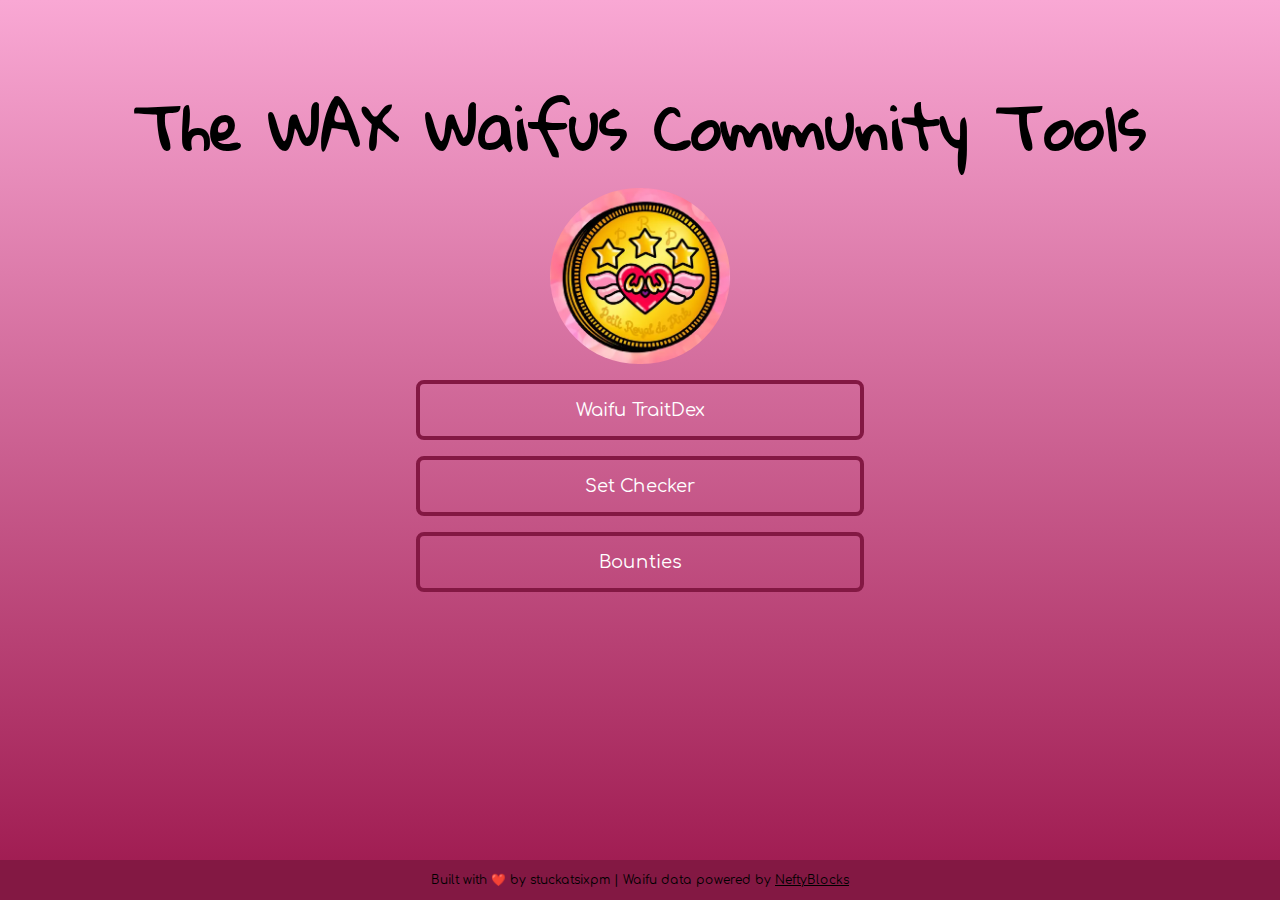
<file: index.html>
<!DOCTYPE html><html lang="en"><head><meta charSet="utf-8"/><meta name="viewport" content="width=device-width, initial-scale=1"/><link rel="preload" as="image" href="/waxwaifulogo.webp"/><link rel="stylesheet" href="/_next/static/css/ec2cf0e08337ece8.css" crossorigin="" data-precedence="next"/><link rel="preload" as="script" fetchPriority="low" href="/_next/static/chunks/webpack-2f9f16478a4cda85.js" crossorigin=""/><script src="/_next/static/chunks/fd9d1056-b3128947db01e442.js" async="" crossorigin=""></script><script src="/_next/static/chunks/472-de6e771a18b09c72.js" async="" crossorigin=""></script><script src="/_next/static/chunks/main-app-a557842cc2ed9956.js" async="" crossorigin=""></script><script src="/_next/static/chunks/326-cea52098d5a7a16f.js" async=""></script><script src="/_next/static/chunks/app/page-b6e361049408995c.js" async=""></script><title>The WAX Waifus Community Tools</title><meta name="description" content="Helpful tools for WAX Waifu collectors"/><meta property="og:title" content="The WAX Waifus Community Tools"/><meta property="og:description" content="Helpful tools for WAX Waifu collectors"/><meta property="og:url" content="https://waifus.wax.family/"/><meta property="og:site_name" content="The WAX Waifus Community Tools"/><meta property="og:locale" content="en_US"/><meta property="og:image" content="https://waifus.wax.family/waxwaifulogo.jpg"/><meta property="og:image:width" content="370"/><meta property="og:image:height" content="361"/><meta property="og:type" content="website"/><meta name="twitter:card" content="summary_large_image"/><meta name="twitter:title" content="The WAX Waifus Community Tools"/><meta name="twitter:description" content="Helpful tools for WAX Waifu collectors"/><meta name="twitter:image" content="https://waifus.wax.family/waxwaifulogo.jpg"/><meta name="twitter:image:width" content="370"/><meta name="twitter:image:height" content="361"/><link rel="icon" href="/favicon.ico" type="image/x-icon" sizes="16x16"/><script src="/_next/static/chunks/polyfills-c67a75d1b6f99dc8.js" crossorigin="" noModule=""></script></head><body class="__className_987f34"><div class="flex h-screen flex-col items-center justify-between bg-gradient-to-b from-pink-300 to-pink-800"><main class="mb-auto h-10 p-6 sm:p-24 flex flex-col w-full items-center"><p class="mb-8 text-3xl sm:text-6xl font-bold text-center __className_0c59b3">The WAX Waifus Community Tools</p><div class="relative flex place-items-center"><img class="relative dark:drop-shadow-[0_0_0.6rem_#ffffff70] rounded-full" src="/waxwaifulogo.webp" alt="WAX Waifus logo" width="180" height="37"/></div><div class="py-4 w-full"><div class="flex mx-auto flex-col w-full sm:w-1/2 px-0 sm:px-12 items-center justify-center"><a class="w-full" href="/traitdex"><button class="w-full h-full mb-4 rounded-lg w-full text-lg text-white border-pink-900 border-4 hover:drop-shadow-[0_0_0.6rem_#ffffff70]"><p class="px-4 py-3 h-full w-full">Waifu TraitDex</p></button></a><a class="w-full" href="/sets"><button class="w-full h-full mb-4 rounded-lg w-full text-lg text-white border-pink-900 border-4 hover:drop-shadow-[0_0_0.6rem_#ffffff70]"><p class="px-4 py-3 h-full w-full">Set Checker</p></button></a><a class="w-full" href="/bounties"><button class="w-full h-full mb-4 rounded-lg w-full text-lg text-white border-pink-900 border-4 hover:drop-shadow-[0_0_0.6rem_#ffffff70]"><p class="px-4 py-3 h-full w-full">Bounties</p></button></a></div></div></main><footer class="flex items-center bg-pink-900 w-full h-10"><p class="w-full text-center text-xs sm:text-md">Built with ❤️ by stuckatsixpm | Waifu data powered by <a class="underline" href="https://neftyblocks.com">NeftyBlocks</a></p></footer></div><script src="/_next/static/chunks/webpack-2f9f16478a4cda85.js" crossorigin="" async=""></script><script>(self.__next_f=self.__next_f||[]).push([0]);self.__next_f.push([2,null])</script><script>self.__next_f.push([1,"1:HL[\"/_next/static/css/ec2cf0e08337ece8.css\",\"style\",{\"crossOrigin\":\"\"}]\n0:\"$L2\"\n"])</script><script>self.__next_f.push([1,"3:I[3728,[],\"\"]\n5:I[9928,[],\"\"]\n6:I[6954,[],\"\"]\n7:I[7264,[],\"\"]\n9:I[8326,[\"326\",\"static/chunks/326-cea52098d5a7a16f.js\",\"931\",\"static/chunks/app/page-b6e361049408995c.js\"],\"\"]\n"])</script><script>self.__next_f.push([1,"2:[[[\"$\",\"link\",\"0\",{\"rel\":\"stylesheet\",\"href\":\"/_next/static/css/ec2cf0e08337ece8.css\",\"precedence\":\"next\",\"crossOrigin\":\"\"}]],[\"$\",\"$L3\",null,{\"buildId\":\"yGaXkLBx5JcUdl7FoCDqO\",\"assetPrefix\":\"\",\"initialCanonicalUrl\":\"/\",\"initialTree\":[\"\",{\"children\":[\"__PAGE__\",{}]},\"$undefined\",\"$undefined\",true],\"initialHead\":[false,\"$L4\"],\"globalErrorComponent\":\"$5\",\"children\":[null,[\"$\",\"html\",null,{\"lang\":\"en\",\"children\":[\"$\",\"body\",null,{\"className\":\"__className_987f34\",\"children\":[\"$\",\"$L6\",null,{\"parallelRouterKey\":\"children\",\"segmentPath\":[\"children\"],\"loading\":\"$undefined\",\"loadingStyles\":\"$undefined\",\"loadingScripts\":\"$undefined\",\"hasLoading\":false,\"error\":\"$undefined\",\"errorStyles\":\"$undefined\",\"errorScripts\":\"$undefined\",\"template\":[\"$\",\"$L7\",null,{}],\"templateStyles\":\"$undefined\",\"templateScripts\":\"$undefined\",\"notFound\":[[\"$\",\"title\",null,{\"children\":\"404: This page could not be found.\"}],[\"$\",\"div\",null,{\"style\":{\"fontFamily\":\"system-ui,\\\"Segoe UI\\\",Roboto,Helvetica,Arial,sans-serif,\\\"Apple Color Emoji\\\",\\\"Segoe UI Emoji\\\"\",\"height\":\"100vh\",\"textAlign\":\"center\",\"display\":\"flex\",\"flexDirection\":\"column\",\"alignItems\":\"center\",\"justifyContent\":\"center\"},\"children\":[\"$\",\"div\",null,{\"children\":[[\"$\",\"style\",null,{\"dangerouslySetInnerHTML\":{\"__html\":\"body{color:#000;background:#fff;margin:0}.next-error-h1{border-right:1px solid rgba(0,0,0,.3)}@media (prefers-color-scheme:dark){body{color:#fff;background:#000}.next-error-h1{border-right:1px solid rgba(255,255,255,.3)}}\"}}],[\"$\",\"h1\",null,{\"className\":\"next-error-h1\",\"style\":{\"display\":\"inline-block\",\"margin\":\"0 20px 0 0\",\"padding\":\"0 23px 0 0\",\"fontSize\":24,\"fontWeight\":500,\"verticalAlign\":\"top\",\"lineHeight\":\"49px\"},\"children\":\"404\"}],[\"$\",\"div\",null,{\"style\":{\"display\":\"inline-block\"},\"children\":[\"$\",\"h2\",null,{\"style\":{\"fontSize\":14,\"fontWeight\":400,\"lineHeight\":\"49px\",\"margin\":0},\"children\":\"This page could not be found.\"}]}]]}]}]],\"notFoundStyles\":[],\"initialChildNode\":[\"$L8\",[\"$\",\"div\",null,{\"className\":\"flex h-screen flex-col items-center justify-between bg-gradient-to-b from-pink-300 to-pink-800\",\"children\":[[\"$\",\"main\",null,{\"className\":\"mb-auto h-10 p-6 sm:p-24 flex flex-col w-full items-center\",\"children\":[[\"$\",\"p\",null,{\"className\":\"mb-8 text-3xl sm:text-6xl font-bold text-center __className_0c59b3\",\"children\":\"The WAX Waifus Community Tools\"}],[\"$\",\"div\",null,{\"className\":\"relative flex place-items-center\",\"children\":[\"$\",\"img\",null,{\"className\":\"relative dark:drop-shadow-[0_0_0.6rem_#ffffff70] rounded-full\",\"src\":\"/waxwaifulogo.webp\",\"alt\":\"WAX Waifus logo\",\"width\":180,\"height\":37}]}],[\"$\",\"div\",null,{\"className\":\"py-4 w-full\",\"children\":[\"$\",\"div\",null,{\"className\":\"flex mx-auto flex-col w-full sm:w-1/2 px-0 sm:px-12 items-center justify-center\",\"children\":[[\"$\",\"$L9\",null,{\"href\":\"/traitdex\",\"className\":\"w-full\",\"children\":[\"$\",\"button\",null,{\"className\":\"w-full h-full mb-4 rounded-lg w-full text-lg text-white border-pink-900 border-4 hover:drop-shadow-[0_0_0.6rem_#ffffff70]\",\"children\":[\"$\",\"p\",null,{\"className\":\"px-4 py-3 h-full w-full\",\"children\":\"Waifu TraitDex\"}]}]}],[\"$\",\"$L9\",null,{\"href\":\"/sets\",\"className\":\"w-full\",\"children\":[\"$\",\"button\",null,{\"className\":\"w-full h-full mb-4 rounded-lg w-full text-lg text-white border-pink-900 border-4 hover:drop-shadow-[0_0_0.6rem_#ffffff70]\",\"children\":[\"$\",\"p\",null,{\"className\":\"px-4 py-3 h-full w-full\",\"children\":\"Set Checker\"}]}]}],[\"$\",\"$L9\",null,{\"href\":\"/bounties\",\"className\":\"w-full\",\"children\":[\"$\",\"button\",null,{\"className\":\"w-full h-full mb-4 rounded-lg w-full text-lg text-white border-pink-900 border-4 hover:drop-shadow-[0_0_0.6rem_#ffffff70]\",\"children\":[\"$\",\"p\",null,{\"className\":\"px-4 py-3 h-full w-full\",\"children\":\"Bounties\"}]}]}]]}]}]]}],[\"$\",\"footer\",null,{\"className\":\"flex items-center bg-pink-900 w-full h-10\",\"children\":[\"$\",\"p\",null,{\"className\":\"w-full text-center text-xs sm:text-md\",\"children\":[\"Built with ❤️ by stuckatsixpm | Waifu data powered by \",[\"$\",\"$L9\",null,{\"className\":\"underline\",\"href\":\"https://neftyblocks.com\",\"children\":\"NeftyBlocks\"}]]}]}]]}],null],\"childPropSegment\":\"__PAGE__\",\"styles\":null}]}]}],null]}]]\n"])</script><script>self.__next_f.push([1,"4:[[\"$\",\"meta\",\"0\",{\"name\":\"viewport\",\"content\":\"width=device-width, initial-scale=1\"}],[\"$\",\"meta\",\"1\",{\"charSet\":\"utf-8\"}],[\"$\",\"title\",\"2\",{\"children\":\"The WAX Waifus Community Tools\"}],[\"$\",\"meta\",\"3\",{\"name\":\"description\",\"content\":\"Helpful tools for WAX Waifu collectors\"}],[\"$\",\"meta\",\"4\",{\"property\":\"og:title\",\"content\":\"The WAX Waifus Community Tools\"}],[\"$\",\"meta\",\"5\",{\"property\":\"og:description\",\"content\":\"Helpful tools for WAX Waifu collectors\"}],[\"$\",\"meta\",\"6\",{\"property\":\"og:url\",\"content\":\"https://waifus.wax.family/\"}],[\"$\",\"meta\",\"7\",{\"property\":\"og:site_name\",\"content\":\"The WAX Waifus Community Tools\"}],[\"$\",\"meta\",\"8\",{\"property\":\"og:locale\",\"content\":\"en_US\"}],[\"$\",\"meta\",\"9\",{\"property\":\"og:image\",\"content\":\"https://waifus.wax.family/waxwaifulogo.jpg\"}],[\"$\",\"meta\",\"10\",{\"property\":\"og:image:width\",\"content\":\"370\"}],[\"$\",\"meta\",\"11\",{\"property\":\"og:image:height\",\"content\":\"361\"}],[\"$\",\"meta\",\"12\",{\"property\":\"og:type\",\"content\":\"website\"}],[\"$\",\"meta\",\"13\",{\"name\":\"twitter:card\",\"content\":\"summary_large_image\"}],[\"$\",\"meta\",\"14\",{\"name\":\"twitter:title\",\"content\":\"The WAX Waifus Community Tools\"}],[\"$\",\"meta\",\"15\",{\"name\":\"twitter:description\",\"content\":\"Helpful tools for WAX Waifu collectors\"}],[\"$\",\"meta\",\"16\",{\"name\":\"twitter:image\",\"content\":\"https://waifus.wax.family/waxwaifulogo.jpg\"}],[\"$\",\"meta\",\"17\",{\"name\":\"twitter:image:width\",\"content\":\"370\"}],[\"$\",\"meta\",\"18\",{\"name\":\"twitter:image:height\",\"content\":\"361\"}],[\"$\",\"link\",\"19\",{\"rel\":\"icon\",\"href\":\"/favicon.ico\",\"type\":\"image/x-icon\",\"sizes\":\"16x16\"}]]\n"])</script><script>self.__next_f.push([1,"8:null\n"])</script><script>self.__next_f.push([1,""])</script></body></html>
</file>
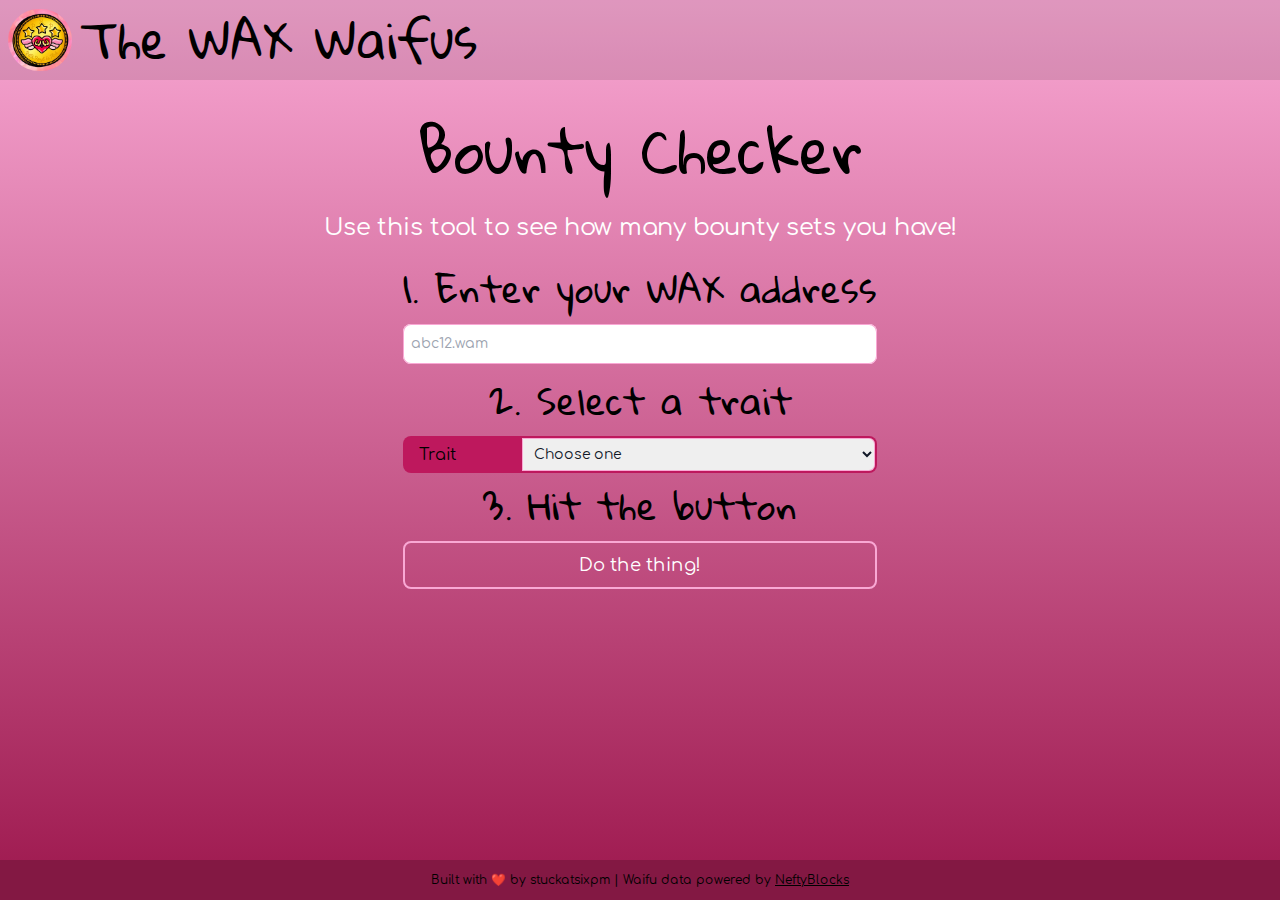
<file: bounties.html>
<!DOCTYPE html><html lang="en"><head><meta charSet="utf-8"/><meta name="viewport" content="width=device-width, initial-scale=1"/><link rel="preload" as="image" href="/waxwaifulogo.webp"/><link rel="stylesheet" href="/_next/static/css/ec2cf0e08337ece8.css" crossorigin="" data-precedence="next"/><link rel="stylesheet" href="/_next/static/css/598bf9995e6f1c0b.css" crossorigin="" data-precedence="next"/><link rel="preload" as="script" fetchPriority="low" href="/_next/static/chunks/webpack-2f9f16478a4cda85.js" crossorigin=""/><script src="/_next/static/chunks/fd9d1056-b3128947db01e442.js" async="" crossorigin=""></script><script src="/_next/static/chunks/472-de6e771a18b09c72.js" async="" crossorigin=""></script><script src="/_next/static/chunks/main-app-a557842cc2ed9956.js" async="" crossorigin=""></script><script src="/_next/static/chunks/326-cea52098d5a7a16f.js" async=""></script><script src="/_next/static/chunks/app/bounties/page-8371a05a66abfd86.js" async=""></script><title>The WAX Waifus Community Tools</title><meta name="description" content="Helpful tools for WAX Waifu collectors"/><meta property="og:title" content="The WAX Waifus Community Tools"/><meta property="og:description" content="Helpful tools for WAX Waifu collectors"/><meta property="og:url" content="https://waifus.wax.family/"/><meta property="og:site_name" content="The WAX Waifus Community Tools"/><meta property="og:locale" content="en_US"/><meta property="og:image" content="https://waifus.wax.family/waxwaifulogo.jpg"/><meta property="og:image:width" content="370"/><meta property="og:image:height" content="361"/><meta property="og:type" content="website"/><meta name="twitter:card" content="summary_large_image"/><meta name="twitter:title" content="The WAX Waifus Community Tools"/><meta name="twitter:description" content="Helpful tools for WAX Waifu collectors"/><meta name="twitter:image" content="https://waifus.wax.family/waxwaifulogo.jpg"/><meta name="twitter:image:width" content="370"/><meta name="twitter:image:height" content="361"/><link rel="icon" href="/favicon.ico" type="image/x-icon" sizes="16x16"/><script src="/_next/static/chunks/polyfills-c67a75d1b6f99dc8.js" crossorigin="" noModule=""></script></head><body class="__className_987f34"><div class="flex min-h-screen flex-col items-center justify-between bg-gradient-to-b from-pink-300 to-pink-800"><header class="mb-4 w-full flex bg-black bg-opacity-10"><a href="/"><button class="flex px-2 py-2 items-center"><img class="relative dark:drop-shadow-[0_0_0.6rem_#ff444470] rounded-full" src="/waxwaifulogo.webp" alt="WAX Waifus logo" width="64" height="64"/><p class="px-2 py-2 text-left text-2xl sm:text-5xl __className_0c59b3">The WAX Waifus</p></button></a></header><main class="mb-auto h-full p-6 sm:p-18 flex flex-col w-full items-center"><p class="mb-8 text-4xl sm:text-6xl text-center font-bold __className_0c59b3">Bounty Checker</p><p class="mb-2 text-white text-md sm:text-2xl text-center">Use this tool to see how many bounty sets you have!</p><div class="py-4 w-full"><div class="flex mx-auto flex-col w-full items-center justify-center"><form class="mb-4 flex flex-col"><p class="mb-4 text-center text-2xl sm:text-4xl __className_0c59b3">1. Enter your WAX address</p><input type="text" id="wax-account-input" class="mb-4 block rounded-lg border-0 min-w-50 py-2 px-2 text-gray-900 ring-1 ring-inset ring-pink-300 placeholder:text-gray-400 focus:ring-2 focus:ring-inset focus:ring-pink-600 sm:text-sm sm:leading-6" placeholder="abc12.wam" name="wax-account"/><p class="mb-4 text-center text-2xl sm:text-4xl __className_0c59b3">2. Select a trait</p><div class="mb-3 flex text-center w-full h-full"><span class="flex items-center w-1/4 bg-pink-700 rounded-l-lg content-center"><p class="text-center justify-center w-1/4 px-4">Trait</p></span><select name="trait-select" id="trait-select" class="block border-pink-700 w-3/4 border-2 border-l-0 rounded-r-lg min-w-50 py-2 px-2 text-gray-900 ring-1 ring-inset ring-pink-300 placeholder:text-gray-400 focus:ring-2 focus:ring-inset focus:ring-pink-600 sm:text-sm sm:leading-6"><option value="Choose one" selected="">Choose one</option><option value="background">background</option><option value="bracelet">bracelet</option><option value="clothing">clothing</option><option value="eyes">eyes</option><option value="face sticker">face sticker</option><option value="hairstyle">hairstyle</option><option value="handheld">handheld</option><option value="object">object</option><option value="pet">pet</option><option value="waifu">waifu</option><option value="wings">wings</option></select></div><p class="mb-4 text-center text-2xl sm:text-4xl __className_0c59b3">3. Hit the button</p><button type="button" class="hidden sm:block rounded-lg px-6 py-2 text-lg text-white border-pink-300 border-2 hover:drop-shadow-[0_0_0.6rem_#ffffff70]">Do the thing!</button><button type="button" class="block sm:hidden rounded-lg px-6 py-2 text-lg text-white border-pink-300 border-2 hover:drop-shadow-[0_0_0.6rem_#ffffff70]">Go!</button></form></div></div></main><footer class="flex items-center bg-pink-900 w-full h-8 sm:h-10"><p class="w-full text-center text-xs sm:text-md">Built with ❤️ by stuckatsixpm | Waifu data powered by <a class="underline" href="https://neftyblocks.com">NeftyBlocks</a></p></footer></div><script src="/_next/static/chunks/webpack-2f9f16478a4cda85.js" crossorigin="" async=""></script><script>(self.__next_f=self.__next_f||[]).push([0]);self.__next_f.push([2,null])</script><script>self.__next_f.push([1,"1:HL[\"/_next/static/css/ec2cf0e08337ece8.css\",\"style\",{\"crossOrigin\":\"\"}]\n0:\"$L2\"\n"])</script><script>self.__next_f.push([1,"3:HL[\"/_next/static/css/598bf9995e6f1c0b.css\",\"style\",{\"crossOrigin\":\"\"}]\n"])</script><script>self.__next_f.push([1,"4:I[3728,[],\"\"]\n6:I[9928,[],\"\"]\n7:I[6954,[],\"\"]\n8:I[7264,[],\"\"]\na:I[8297,[],\"\"]\nb:I[5149,[\"326\",\"static/chunks/326-cea52098d5a7a16f.js\",\"196\",\"static/chunks/app/bounties/page-8371a05a66abfd86.js\"],\"\"]\n"])</script><script>self.__next_f.push([1,"2:[[[\"$\",\"link\",\"0\",{\"rel\":\"stylesheet\",\"href\":\"/_next/static/css/ec2cf0e08337ece8.css\",\"precedence\":\"next\",\"crossOrigin\":\"\"}]],[\"$\",\"$L4\",null,{\"buildId\":\"yGaXkLBx5JcUdl7FoCDqO\",\"assetPrefix\":\"\",\"initialCanonicalUrl\":\"/bounties\",\"initialTree\":[\"\",{\"children\":[\"bounties\",{\"children\":[\"__PAGE__\",{}]}]},\"$undefined\",\"$undefined\",true],\"initialHead\":[false,\"$L5\"],\"globalErrorComponent\":\"$6\",\"children\":[null,[\"$\",\"html\",null,{\"lang\":\"en\",\"children\":[\"$\",\"body\",null,{\"className\":\"__className_987f34\",\"children\":[\"$\",\"$L7\",null,{\"parallelRouterKey\":\"children\",\"segmentPath\":[\"children\"],\"loading\":\"$undefined\",\"loadingStyles\":\"$undefined\",\"loadingScripts\":\"$undefined\",\"hasLoading\":false,\"error\":\"$undefined\",\"errorStyles\":\"$undefined\",\"errorScripts\":\"$undefined\",\"template\":[\"$\",\"$L8\",null,{}],\"templateStyles\":\"$undefined\",\"templateScripts\":\"$undefined\",\"notFound\":[[\"$\",\"title\",null,{\"children\":\"404: This page could not be found.\"}],[\"$\",\"div\",null,{\"style\":{\"fontFamily\":\"system-ui,\\\"Segoe UI\\\",Roboto,Helvetica,Arial,sans-serif,\\\"Apple Color Emoji\\\",\\\"Segoe UI Emoji\\\"\",\"height\":\"100vh\",\"textAlign\":\"center\",\"display\":\"flex\",\"flexDirection\":\"column\",\"alignItems\":\"center\",\"justifyContent\":\"center\"},\"children\":[\"$\",\"div\",null,{\"children\":[[\"$\",\"style\",null,{\"dangerouslySetInnerHTML\":{\"__html\":\"body{color:#000;background:#fff;margin:0}.next-error-h1{border-right:1px solid rgba(0,0,0,.3)}@media (prefers-color-scheme:dark){body{color:#fff;background:#000}.next-error-h1{border-right:1px solid rgba(255,255,255,.3)}}\"}}],[\"$\",\"h1\",null,{\"className\":\"next-error-h1\",\"style\":{\"display\":\"inline-block\",\"margin\":\"0 20px 0 0\",\"padding\":\"0 23px 0 0\",\"fontSize\":24,\"fontWeight\":500,\"verticalAlign\":\"top\",\"lineHeight\":\"49px\"},\"children\":\"404\"}],[\"$\",\"div\",null,{\"style\":{\"display\":\"inline-block\"},\"children\":[\"$\",\"h2\",null,{\"style\":{\"fontSize\":14,\"fontWeight\":400,\"lineHeight\":\"49px\",\"margin\":0},\"children\":\"This page could not be found.\"}]}]]}]}]],\"notFoundStyles\":[],\"initialChildNode\":[\"$\",\"$L7\",null,{\"parallelRouterKey\":\"children\",\"segmentPath\":[\"children\",\"bounties\",\"children\"],\"loading\":\"$undefined\",\"loadingStyles\":\"$undefined\",\"loadingScripts\":\"$undefined\",\"hasLoading\":false,\"error\":\"$undefined\",\"errorStyles\":\"$undefined\",\"errorScripts\":\"$undefined\",\"template\":[\"$\",\"$L8\",null,{}],\"templateStyles\":\"$undefined\",\"templateScripts\":\"$undefined\",\"notFound\":\"$undefined\",\"notFoundStyles\":\"$undefined\",\"initialChildNode\":[\"$L9\",[\"$\",\"$La\",null,{\"propsForComponent\":{\"params\":{}},\"Component\":\"$b\",\"isStaticGeneration\":true}],null],\"childPropSegment\":\"__PAGE__\",\"styles\":[[\"$\",\"link\",\"0\",{\"rel\":\"stylesheet\",\"href\":\"/_next/static/css/598bf9995e6f1c0b.css\",\"precedence\":\"next\",\"crossOrigin\":\"\"}]]}],\"childPropSegment\":\"bounties\",\"styles\":null}]}]}],null]}]]\n"])</script><script>self.__next_f.push([1,"5:[[\"$\",\"meta\",\"0\",{\"name\":\"viewport\",\"content\":\"width=device-width, initial-scale=1\"}],[\"$\",\"meta\",\"1\",{\"charSet\":\"utf-8\"}],[\"$\",\"title\",\"2\",{\"children\":\"The WAX Waifus Community Tools\"}],[\"$\",\"meta\",\"3\",{\"name\":\"description\",\"content\":\"Helpful tools for WAX Waifu collectors\"}],[\"$\",\"meta\",\"4\",{\"property\":\"og:title\",\"content\":\"The WAX Waifus Community Tools\"}],[\"$\",\"meta\",\"5\",{\"property\":\"og:description\",\"content\":\"Helpful tools for WAX Waifu collectors\"}],[\"$\",\"meta\",\"6\",{\"property\":\"og:url\",\"content\":\"https://waifus.wax.family/\"}],[\"$\",\"meta\",\"7\",{\"property\":\"og:site_name\",\"content\":\"The WAX Waifus Community Tools\"}],[\"$\",\"meta\",\"8\",{\"property\":\"og:locale\",\"content\":\"en_US\"}],[\"$\",\"meta\",\"9\",{\"property\":\"og:image\",\"content\":\"https://waifus.wax.family/waxwaifulogo.jpg\"}],[\"$\",\"meta\",\"10\",{\"property\":\"og:image:width\",\"content\":\"370\"}],[\"$\",\"meta\",\"11\",{\"property\":\"og:image:height\",\"content\":\"361\"}],[\"$\",\"meta\",\"12\",{\"property\":\"og:type\",\"content\":\"website\"}],[\"$\",\"meta\",\"13\",{\"name\":\"twitter:card\",\"content\":\"summary_large_image\"}],[\"$\",\"meta\",\"14\",{\"name\":\"twitter:title\",\"content\":\"The WAX Waifus Community Tools\"}],[\"$\",\"meta\",\"15\",{\"name\":\"twitter:description\",\"content\":\"Helpful tools for WAX Waifu collectors\"}],[\"$\",\"meta\",\"16\",{\"name\":\"twitter:image\",\"content\":\"https://waifus.wax.family/waxwaifulogo.jpg\"}],[\"$\",\"meta\",\"17\",{\"name\":\"twitter:image:width\",\"content\":\"370\"}],[\"$\",\"meta\",\"18\",{\"name\":\"twitter:image:height\",\"content\":\"361\"}],[\"$\",\"link\",\"19\",{\"rel\":\"icon\",\"href\":\"/favicon.ico\",\"type\":\"image/x-icon\",\"sizes\":\"16x16\"}]]\n"])</script><script>self.__next_f.push([1,"9:null\n"])</script><script>self.__next_f.push([1,""])</script></body></html>
</file>
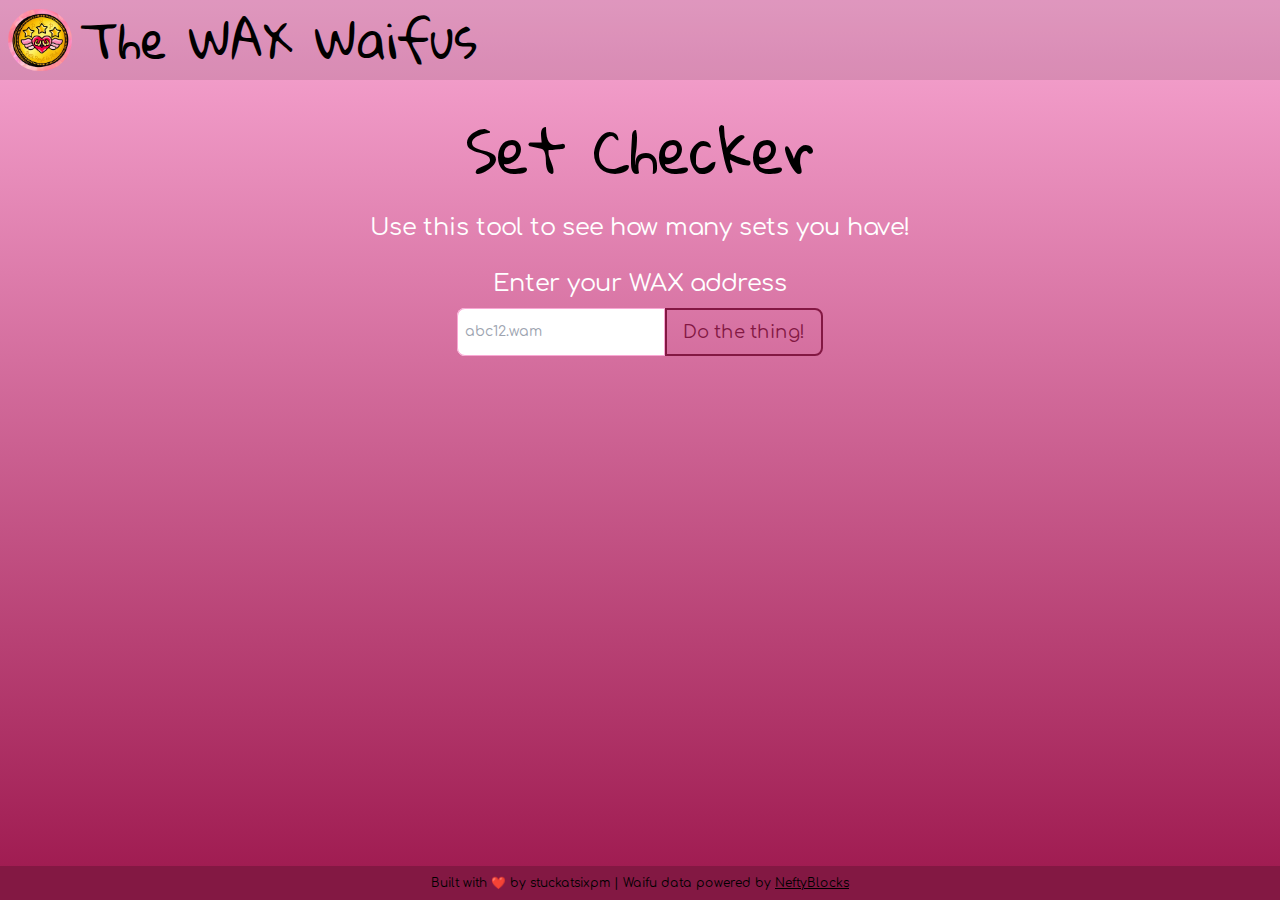
<file: sets.html>
<!DOCTYPE html><html lang="en"><head><meta charSet="utf-8"/><meta name="viewport" content="width=device-width, initial-scale=1"/><link rel="preload" as="image" href="/waxwaifulogo.webp"/><link rel="stylesheet" href="/_next/static/css/ec2cf0e08337ece8.css" crossorigin="" data-precedence="next"/><link rel="stylesheet" href="/_next/static/css/598bf9995e6f1c0b.css" crossorigin="" data-precedence="next"/><link rel="preload" as="script" fetchPriority="low" href="/_next/static/chunks/webpack-2f9f16478a4cda85.js" crossorigin=""/><script src="/_next/static/chunks/fd9d1056-b3128947db01e442.js" async="" crossorigin=""></script><script src="/_next/static/chunks/472-de6e771a18b09c72.js" async="" crossorigin=""></script><script src="/_next/static/chunks/main-app-a557842cc2ed9956.js" async="" crossorigin=""></script><script src="/_next/static/chunks/326-cea52098d5a7a16f.js" async=""></script><script src="/_next/static/chunks/app/sets/page-e6dfb6f24b9d638d.js" async=""></script><title>The WAX Waifus Community Tools</title><meta name="description" content="Helpful tools for WAX Waifu collectors"/><meta property="og:title" content="The WAX Waifus Community Tools"/><meta property="og:description" content="Helpful tools for WAX Waifu collectors"/><meta property="og:url" content="https://waifus.wax.family/"/><meta property="og:site_name" content="The WAX Waifus Community Tools"/><meta property="og:locale" content="en_US"/><meta property="og:image" content="https://waifus.wax.family/waxwaifulogo.jpg"/><meta property="og:image:width" content="370"/><meta property="og:image:height" content="361"/><meta property="og:type" content="website"/><meta name="twitter:card" content="summary_large_image"/><meta name="twitter:title" content="The WAX Waifus Community Tools"/><meta name="twitter:description" content="Helpful tools for WAX Waifu collectors"/><meta name="twitter:image" content="https://waifus.wax.family/waxwaifulogo.jpg"/><meta name="twitter:image:width" content="370"/><meta name="twitter:image:height" content="361"/><link rel="icon" href="/favicon.ico" type="image/x-icon" sizes="16x16"/><script src="/_next/static/chunks/polyfills-c67a75d1b6f99dc8.js" crossorigin="" noModule=""></script></head><body class="__className_987f34"><div class="flex h-screen flex-col items-center justify-between bg-gradient-to-b from-pink-300 to-pink-800"><header class="mb-4 w-full flex bg-black bg-opacity-10"><a href="/"><button class="flex px-2 py-2 items-center"><img class="relative dark:drop-shadow-[0_0_0.6rem_#ff444470] rounded-full" src="/waxwaifulogo.webp" alt="WAX Waifus logo" width="64" height="64"/><p class="px-2 py-2 text-left text-2xl sm:text-5xl __className_0c59b3">The WAX Waifus</p></button></a></header><main class="mb-auto h-10 h-full p-6 sm:p-18 flex flex-col w-full items-center"><p class="mb-8 text-4xl sm:text-6xl text-center font-bold __className_0c59b3">Set Checker</p><p class="mb-2 text-white text-md sm:text-2xl text-center">Use this tool to see how many sets you have!</p><div class="py-4 w-full"><p class="mb-2 text-white text-md sm:text-2xl text-center">Enter your WAX address</p><div class="flex mx-auto flex-col w-full sm:w-1/2 items-center justify-center"><form class="mb-4 flex text-center item-center "><input type="text" id="wax-account-input" class="block rounded-l-lg border-0 min-w-50 py-2 px-2 text-gray-900 ring-1 ring-inset ring-pink-300 placeholder:text-gray-400 focus:ring-2 focus:ring-inset focus:ring-pink-600 sm:text-sm sm:leading-6" placeholder="abc12.wam" name="wax-account"/><button type="button" class="hidden sm:block rounded-r-lg w-full px-4 py-2 text-lg text-pink-900 border-pink-900 border-2 hover:drop-shadow-[0_0_0.6rem_#ffffff70]">Do the thing!</button><button type="button" class="block sm:hidden rounded-r-lg w-full px-4 py-2 text-lg text-pink-900 border-pink-900 border-2 hover:drop-shadow-[0_0_0.6rem_#ffffff70]">Go!</button></form></div></div></main><footer class="flex items-center bg-pink-900 w-full h-8 sm:h-10"><p class="w-full text-center text-xs sm:text-md">Built with ❤️ by stuckatsixpm | Waifu data powered by <a class="underline" href="https://neftyblocks.com">NeftyBlocks</a></p></footer></div><script src="/_next/static/chunks/webpack-2f9f16478a4cda85.js" crossorigin="" async=""></script><script>(self.__next_f=self.__next_f||[]).push([0]);self.__next_f.push([2,null])</script><script>self.__next_f.push([1,"1:HL[\"/_next/static/css/ec2cf0e08337ece8.css\",\"style\",{\"crossOrigin\":\"\"}]\n0:\"$L2\"\n"])</script><script>self.__next_f.push([1,"3:HL[\"/_next/static/css/598bf9995e6f1c0b.css\",\"style\",{\"crossOrigin\":\"\"}]\n"])</script><script>self.__next_f.push([1,"4:I[3728,[],\"\"]\n6:I[9928,[],\"\"]\n7:I[6954,[],\"\"]\n8:I[7264,[],\"\"]\na:I[8297,[],\"\"]\nb:I[2941,[\"326\",\"static/chunks/326-cea52098d5a7a16f.js\",\"271\",\"static/chunks/app/sets/page-e6dfb6f24b9d638d.js\"],\"\"]\n"])</script><script>self.__next_f.push([1,"2:[[[\"$\",\"link\",\"0\",{\"rel\":\"stylesheet\",\"href\":\"/_next/static/css/ec2cf0e08337ece8.css\",\"precedence\":\"next\",\"crossOrigin\":\"\"}]],[\"$\",\"$L4\",null,{\"buildId\":\"yGaXkLBx5JcUdl7FoCDqO\",\"assetPrefix\":\"\",\"initialCanonicalUrl\":\"/sets\",\"initialTree\":[\"\",{\"children\":[\"sets\",{\"children\":[\"__PAGE__\",{}]}]},\"$undefined\",\"$undefined\",true],\"initialHead\":[false,\"$L5\"],\"globalErrorComponent\":\"$6\",\"children\":[null,[\"$\",\"html\",null,{\"lang\":\"en\",\"children\":[\"$\",\"body\",null,{\"className\":\"__className_987f34\",\"children\":[\"$\",\"$L7\",null,{\"parallelRouterKey\":\"children\",\"segmentPath\":[\"children\"],\"loading\":\"$undefined\",\"loadingStyles\":\"$undefined\",\"loadingScripts\":\"$undefined\",\"hasLoading\":false,\"error\":\"$undefined\",\"errorStyles\":\"$undefined\",\"errorScripts\":\"$undefined\",\"template\":[\"$\",\"$L8\",null,{}],\"templateStyles\":\"$undefined\",\"templateScripts\":\"$undefined\",\"notFound\":[[\"$\",\"title\",null,{\"children\":\"404: This page could not be found.\"}],[\"$\",\"div\",null,{\"style\":{\"fontFamily\":\"system-ui,\\\"Segoe UI\\\",Roboto,Helvetica,Arial,sans-serif,\\\"Apple Color Emoji\\\",\\\"Segoe UI Emoji\\\"\",\"height\":\"100vh\",\"textAlign\":\"center\",\"display\":\"flex\",\"flexDirection\":\"column\",\"alignItems\":\"center\",\"justifyContent\":\"center\"},\"children\":[\"$\",\"div\",null,{\"children\":[[\"$\",\"style\",null,{\"dangerouslySetInnerHTML\":{\"__html\":\"body{color:#000;background:#fff;margin:0}.next-error-h1{border-right:1px solid rgba(0,0,0,.3)}@media (prefers-color-scheme:dark){body{color:#fff;background:#000}.next-error-h1{border-right:1px solid rgba(255,255,255,.3)}}\"}}],[\"$\",\"h1\",null,{\"className\":\"next-error-h1\",\"style\":{\"display\":\"inline-block\",\"margin\":\"0 20px 0 0\",\"padding\":\"0 23px 0 0\",\"fontSize\":24,\"fontWeight\":500,\"verticalAlign\":\"top\",\"lineHeight\":\"49px\"},\"children\":\"404\"}],[\"$\",\"div\",null,{\"style\":{\"display\":\"inline-block\"},\"children\":[\"$\",\"h2\",null,{\"style\":{\"fontSize\":14,\"fontWeight\":400,\"lineHeight\":\"49px\",\"margin\":0},\"children\":\"This page could not be found.\"}]}]]}]}]],\"notFoundStyles\":[],\"initialChildNode\":[\"$\",\"$L7\",null,{\"parallelRouterKey\":\"children\",\"segmentPath\":[\"children\",\"sets\",\"children\"],\"loading\":\"$undefined\",\"loadingStyles\":\"$undefined\",\"loadingScripts\":\"$undefined\",\"hasLoading\":false,\"error\":\"$undefined\",\"errorStyles\":\"$undefined\",\"errorScripts\":\"$undefined\",\"template\":[\"$\",\"$L8\",null,{}],\"templateStyles\":\"$undefined\",\"templateScripts\":\"$undefined\",\"notFound\":\"$undefined\",\"notFoundStyles\":\"$undefined\",\"initialChildNode\":[\"$L9\",[\"$\",\"$La\",null,{\"propsForComponent\":{\"params\":{}},\"Component\":\"$b\",\"isStaticGeneration\":true}],null],\"childPropSegment\":\"__PAGE__\",\"styles\":[[\"$\",\"link\",\"0\",{\"rel\":\"stylesheet\",\"href\":\"/_next/static/css/598bf9995e6f1c0b.css\",\"precedence\":\"next\",\"crossOrigin\":\"\"}]]}],\"childPropSegment\":\"sets\",\"styles\":null}]}]}],null]}]]\n"])</script><script>self.__next_f.push([1,"5:[[\"$\",\"meta\",\"0\",{\"name\":\"viewport\",\"content\":\"width=device-width, initial-scale=1\"}],[\"$\",\"meta\",\"1\",{\"charSet\":\"utf-8\"}],[\"$\",\"title\",\"2\",{\"children\":\"The WAX Waifus Community Tools\"}],[\"$\",\"meta\",\"3\",{\"name\":\"description\",\"content\":\"Helpful tools for WAX Waifu collectors\"}],[\"$\",\"meta\",\"4\",{\"property\":\"og:title\",\"content\":\"The WAX Waifus Community Tools\"}],[\"$\",\"meta\",\"5\",{\"property\":\"og:description\",\"content\":\"Helpful tools for WAX Waifu collectors\"}],[\"$\",\"meta\",\"6\",{\"property\":\"og:url\",\"content\":\"https://waifus.wax.family/\"}],[\"$\",\"meta\",\"7\",{\"property\":\"og:site_name\",\"content\":\"The WAX Waifus Community Tools\"}],[\"$\",\"meta\",\"8\",{\"property\":\"og:locale\",\"content\":\"en_US\"}],[\"$\",\"meta\",\"9\",{\"property\":\"og:image\",\"content\":\"https://waifus.wax.family/waxwaifulogo.jpg\"}],[\"$\",\"meta\",\"10\",{\"property\":\"og:image:width\",\"content\":\"370\"}],[\"$\",\"meta\",\"11\",{\"property\":\"og:image:height\",\"content\":\"361\"}],[\"$\",\"meta\",\"12\",{\"property\":\"og:type\",\"content\":\"website\"}],[\"$\",\"meta\",\"13\",{\"name\":\"twitter:card\",\"content\":\"summary_large_image\"}],[\"$\",\"meta\",\"14\",{\"name\":\"twitter:title\",\"content\":\"The WAX Waifus Community Tools\"}],[\"$\",\"meta\",\"15\",{\"name\":\"twitter:description\",\"content\":\"Helpful tools for WAX Waifu collectors\"}],[\"$\",\"meta\",\"16\",{\"name\":\"twitter:image\",\"content\":\"https://waifus.wax.family/waxwaifulogo.jpg\"}],[\"$\",\"meta\",\"17\",{\"name\":\"twitter:image:width\",\"content\":\"370\"}],[\"$\",\"meta\",\"18\",{\"name\":\"twitter:image:height\",\"content\":\"361\"}],[\"$\",\"link\",\"19\",{\"rel\":\"icon\",\"href\":\"/favicon.ico\",\"type\":\"image/x-icon\",\"sizes\":\"16x16\"}]]\n"])</script><script>self.__next_f.push([1,"9:null\n"])</script><script>self.__next_f.push([1,""])</script></body></html>
</file>
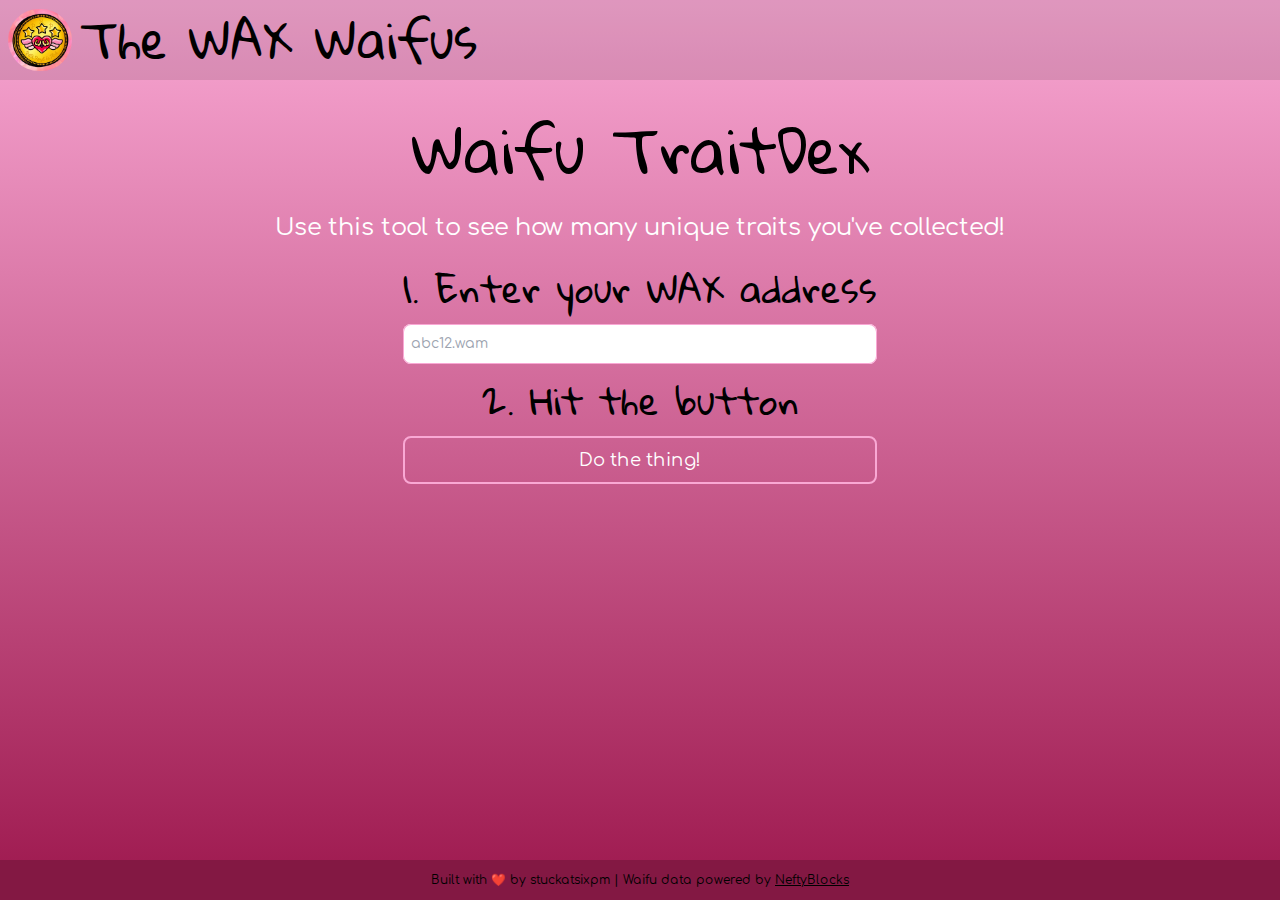
<file: traitdex.html>
<!DOCTYPE html><html lang="en"><head><meta charSet="utf-8"/><meta name="viewport" content="width=device-width, initial-scale=1"/><link rel="preload" as="image" href="/waxwaifulogo.webp"/><link rel="stylesheet" href="/_next/static/css/ec2cf0e08337ece8.css" crossorigin="" data-precedence="next"/><link rel="stylesheet" href="/_next/static/css/598bf9995e6f1c0b.css" crossorigin="" data-precedence="next"/><link rel="preload" as="script" fetchPriority="low" href="/_next/static/chunks/webpack-2f9f16478a4cda85.js" crossorigin=""/><script src="/_next/static/chunks/fd9d1056-b3128947db01e442.js" async="" crossorigin=""></script><script src="/_next/static/chunks/472-de6e771a18b09c72.js" async="" crossorigin=""></script><script src="/_next/static/chunks/main-app-a557842cc2ed9956.js" async="" crossorigin=""></script><script src="/_next/static/chunks/326-cea52098d5a7a16f.js" async=""></script><script src="/_next/static/chunks/app/traitdex/page-e24f560a246c6004.js" async=""></script><title>The WAX Waifus Community Tools</title><meta name="description" content="Helpful tools for WAX Waifu collectors"/><meta property="og:title" content="The WAX Waifus Community Tools"/><meta property="og:description" content="Helpful tools for WAX Waifu collectors"/><meta property="og:url" content="https://waifus.wax.family/"/><meta property="og:site_name" content="The WAX Waifus Community Tools"/><meta property="og:locale" content="en_US"/><meta property="og:image" content="https://waifus.wax.family/waxwaifulogo.jpg"/><meta property="og:image:width" content="370"/><meta property="og:image:height" content="361"/><meta property="og:type" content="website"/><meta name="twitter:card" content="summary_large_image"/><meta name="twitter:title" content="The WAX Waifus Community Tools"/><meta name="twitter:description" content="Helpful tools for WAX Waifu collectors"/><meta name="twitter:image" content="https://waifus.wax.family/waxwaifulogo.jpg"/><meta name="twitter:image:width" content="370"/><meta name="twitter:image:height" content="361"/><link rel="icon" href="/favicon.ico" type="image/x-icon" sizes="16x16"/><script src="/_next/static/chunks/polyfills-c67a75d1b6f99dc8.js" crossorigin="" noModule=""></script></head><body class="__className_987f34"><div class="flex min-h-screen flex-col items-center justify-between bg-gradient-to-b from-pink-300 to-pink-800"><header class="mb-4 w-full flex bg-black bg-opacity-10"><a href="/"><button class="flex px-2 py-2 items-center"><img class="relative dark:drop-shadow-[0_0_0.6rem_#ff444470] rounded-full" src="/waxwaifulogo.webp" alt="WAX Waifus logo" width="64" height="64"/><p class="px-2 py-2 text-left text-2xl sm:text-5xl __className_0c59b3">The WAX Waifus</p></button></a></header><main class="mb-auto h-full p-6 sm:p-18 flex flex-col w-full items-center"><p class="mb-8 text-4xl md:text-6xl text-center font-bold __className_0c59b3">Waifu TraitDex</p><p class="mb-2 text-white text-md md:text-2xl text-center">Use this tool to see how many unique traits you&#x27;ve collected!</p><div class="py-4 w-full"><div class="flex mx-auto flex-col w-full items-center justify-center"><form class="mb-4 flex flex-col"><p class="mb-4 text-center text-2xl md:text-4xl __className_0c59b3">1. Enter your WAX address</p><input type="text" id="wax-account-input" class="mb-4 block rounded-lg border-0 min-w-50 py-2 px-2 text-gray-900 ring-1 ring-inset ring-pink-300 placeholder:text-gray-400 focus:ring-2 focus:ring-inset focus:ring-pink-600 sm:text-sm sm:leading-6" placeholder="abc12.wam" name="wax-account"/><p class="mb-4 text-center text-2xl md:text-4xl __className_0c59b3">2. Hit the button</p><button type="button" class="hidden md:block rounded-lg px-6 py-2 text-lg text-white border-pink-300 border-2 hover:drop-shadow-[0_0_0.6rem_#ffffff70]">Do the thing!</button><button type="button" class="block md:hidden rounded-lg px-6 py-2 text-lg text-white border-pink-300 border-2 hover:drop-shadow-[0_0_0.6rem_#ffffff70]">Go!</button></form></div></div></main><footer class="flex items-center bg-pink-900 w-full h-8 sm:h-10"><p class="w-full text-center text-xs sm:text-md">Built with ❤️ by stuckatsixpm | Waifu data powered by<!-- --> <a class="underline" href="https://neftyblocks.com">NeftyBlocks</a></p></footer></div><script src="/_next/static/chunks/webpack-2f9f16478a4cda85.js" crossorigin="" async=""></script><script>(self.__next_f=self.__next_f||[]).push([0]);self.__next_f.push([2,null])</script><script>self.__next_f.push([1,"1:HL[\"/_next/static/css/ec2cf0e08337ece8.css\",\"style\",{\"crossOrigin\":\"\"}]\n0:\"$L2\"\n"])</script><script>self.__next_f.push([1,"3:HL[\"/_next/static/css/598bf9995e6f1c0b.css\",\"style\",{\"crossOrigin\":\"\"}]\n"])</script><script>self.__next_f.push([1,"4:I[3728,[],\"\"]\n6:I[9928,[],\"\"]\n7:I[6954,[],\"\"]\n8:I[7264,[],\"\"]\na:I[8297,[],\"\"]\nb:I[3356,[\"326\",\"static/chunks/326-cea52098d5a7a16f.js\",\"580\",\"static/chunks/app/traitdex/page-e24f560a246c6004.js\"],\"\"]\n"])</script><script>self.__next_f.push([1,"2:[[[\"$\",\"link\",\"0\",{\"rel\":\"stylesheet\",\"href\":\"/_next/static/css/ec2cf0e08337ece8.css\",\"precedence\":\"next\",\"crossOrigin\":\"\"}]],[\"$\",\"$L4\",null,{\"buildId\":\"yGaXkLBx5JcUdl7FoCDqO\",\"assetPrefix\":\"\",\"initialCanonicalUrl\":\"/traitdex\",\"initialTree\":[\"\",{\"children\":[\"traitdex\",{\"children\":[\"__PAGE__\",{}]}]},\"$undefined\",\"$undefined\",true],\"initialHead\":[false,\"$L5\"],\"globalErrorComponent\":\"$6\",\"children\":[null,[\"$\",\"html\",null,{\"lang\":\"en\",\"children\":[\"$\",\"body\",null,{\"className\":\"__className_987f34\",\"children\":[\"$\",\"$L7\",null,{\"parallelRouterKey\":\"children\",\"segmentPath\":[\"children\"],\"loading\":\"$undefined\",\"loadingStyles\":\"$undefined\",\"loadingScripts\":\"$undefined\",\"hasLoading\":false,\"error\":\"$undefined\",\"errorStyles\":\"$undefined\",\"errorScripts\":\"$undefined\",\"template\":[\"$\",\"$L8\",null,{}],\"templateStyles\":\"$undefined\",\"templateScripts\":\"$undefined\",\"notFound\":[[\"$\",\"title\",null,{\"children\":\"404: This page could not be found.\"}],[\"$\",\"div\",null,{\"style\":{\"fontFamily\":\"system-ui,\\\"Segoe UI\\\",Roboto,Helvetica,Arial,sans-serif,\\\"Apple Color Emoji\\\",\\\"Segoe UI Emoji\\\"\",\"height\":\"100vh\",\"textAlign\":\"center\",\"display\":\"flex\",\"flexDirection\":\"column\",\"alignItems\":\"center\",\"justifyContent\":\"center\"},\"children\":[\"$\",\"div\",null,{\"children\":[[\"$\",\"style\",null,{\"dangerouslySetInnerHTML\":{\"__html\":\"body{color:#000;background:#fff;margin:0}.next-error-h1{border-right:1px solid rgba(0,0,0,.3)}@media (prefers-color-scheme:dark){body{color:#fff;background:#000}.next-error-h1{border-right:1px solid rgba(255,255,255,.3)}}\"}}],[\"$\",\"h1\",null,{\"className\":\"next-error-h1\",\"style\":{\"display\":\"inline-block\",\"margin\":\"0 20px 0 0\",\"padding\":\"0 23px 0 0\",\"fontSize\":24,\"fontWeight\":500,\"verticalAlign\":\"top\",\"lineHeight\":\"49px\"},\"children\":\"404\"}],[\"$\",\"div\",null,{\"style\":{\"display\":\"inline-block\"},\"children\":[\"$\",\"h2\",null,{\"style\":{\"fontSize\":14,\"fontWeight\":400,\"lineHeight\":\"49px\",\"margin\":0},\"children\":\"This page could not be found.\"}]}]]}]}]],\"notFoundStyles\":[],\"initialChildNode\":[\"$\",\"$L7\",null,{\"parallelRouterKey\":\"children\",\"segmentPath\":[\"children\",\"traitdex\",\"children\"],\"loading\":\"$undefined\",\"loadingStyles\":\"$undefined\",\"loadingScripts\":\"$undefined\",\"hasLoading\":false,\"error\":\"$undefined\",\"errorStyles\":\"$undefined\",\"errorScripts\":\"$undefined\",\"template\":[\"$\",\"$L8\",null,{}],\"templateStyles\":\"$undefined\",\"templateScripts\":\"$undefined\",\"notFound\":\"$undefined\",\"notFoundStyles\":\"$undefined\",\"initialChildNode\":[\"$L9\",[\"$\",\"$La\",null,{\"propsForComponent\":{\"params\":{}},\"Component\":\"$b\",\"isStaticGeneration\":true}],null],\"childPropSegment\":\"__PAGE__\",\"styles\":[[\"$\",\"link\",\"0\",{\"rel\":\"stylesheet\",\"href\":\"/_next/static/css/598bf9995e6f1c0b.css\",\"precedence\":\"next\",\"crossOrigin\":\"\"}]]}],\"childPropSegment\":\"traitdex\",\"styles\":null}]}]}],null]}]]\n"])</script><script>self.__next_f.push([1,"5:[[\"$\",\"meta\",\"0\",{\"name\":\"viewport\",\"content\":\"width=device-width, initial-scale=1\"}],[\"$\",\"meta\",\"1\",{\"charSet\":\"utf-8\"}],[\"$\",\"title\",\"2\",{\"children\":\"The WAX Waifus Community Tools\"}],[\"$\",\"meta\",\"3\",{\"name\":\"description\",\"content\":\"Helpful tools for WAX Waifu collectors\"}],[\"$\",\"meta\",\"4\",{\"property\":\"og:title\",\"content\":\"The WAX Waifus Community Tools\"}],[\"$\",\"meta\",\"5\",{\"property\":\"og:description\",\"content\":\"Helpful tools for WAX Waifu collectors\"}],[\"$\",\"meta\",\"6\",{\"property\":\"og:url\",\"content\":\"https://waifus.wax.family/\"}],[\"$\",\"meta\",\"7\",{\"property\":\"og:site_name\",\"content\":\"The WAX Waifus Community Tools\"}],[\"$\",\"meta\",\"8\",{\"property\":\"og:locale\",\"content\":\"en_US\"}],[\"$\",\"meta\",\"9\",{\"property\":\"og:image\",\"content\":\"https://waifus.wax.family/waxwaifulogo.jpg\"}],[\"$\",\"meta\",\"10\",{\"property\":\"og:image:width\",\"content\":\"370\"}],[\"$\",\"meta\",\"11\",{\"property\":\"og:image:height\",\"content\":\"361\"}],[\"$\",\"meta\",\"12\",{\"property\":\"og:type\",\"content\":\"website\"}],[\"$\",\"meta\",\"13\",{\"name\":\"twitter:card\",\"content\":\"summary_large_image\"}],[\"$\",\"meta\",\"14\",{\"name\":\"twitter:title\",\"content\":\"The WAX Waifus Community Tools\"}],[\"$\",\"meta\",\"15\",{\"name\":\"twitter:description\",\"content\":\"Helpful tools for WAX Waifu collectors\"}],[\"$\",\"meta\",\"16\",{\"name\":\"twitter:image\",\"content\":\"https://waifus.wax.family/waxwaifulogo.jpg\"}],[\"$\",\"meta\",\"17\",{\"name\":\"twitter:image:width\",\"content\":\"370\"}],[\"$\",\"meta\",\"18\",{\"name\":\"twitter:image:height\",\"content\":\"361\"}],[\"$\",\"link\",\"19\",{\"rel\":\"icon\",\"href\":\"/favicon.ico\",\"type\":\"image/x-icon\",\"sizes\":\"16x16\"}]]\n"])</script><script>self.__next_f.push([1,"9:null\n"])</script><script>self.__next_f.push([1,""])</script></body></html>
</file>
<file: _next/static/css/ec2cf0e08337ece8.css>
@font-face{font-family:__Gloria_Hallelujah_0c59b3;font-style:normal;font-weight:400;font-display:swap;src:url(/_next/static/media/41e7ce1ad66c1045-s.p.woff2) format("woff2");unicode-range:U+00??,U+0131,U+0152-0153,U+02bb-02bc,U+02c6,U+02da,U+02dc,U+0304,U+0308,U+0329,U+2000-206f,U+2074,U+20ac,U+2122,U+2191,U+2193,U+2212,U+2215,U+feff,U+fffd}@font-face{font-family:__Gloria_Hallelujah_Fallback_0c59b3;src:local("Arial");ascent-override:122.39%;descent-override:50.26%;line-gap-override:0.00%;size-adjust:114.82%}.__className_0c59b3{font-family:__Gloria_Hallelujah_0c59b3,__Gloria_Hallelujah_Fallback_0c59b3;font-weight:400;font-style:normal}@font-face{font-family:__Comfortaa_987f34;font-style:normal;font-weight:300 700;font-display:swap;src:url(/_next/static/media/f4aa63ba2cf4d979-s.woff2) format("woff2");unicode-range:U+0460-052f,U+1c80-1c88,U+20b4,U+2de0-2dff,U+a640-a69f,U+fe2e-fe2f}@font-face{font-family:__Comfortaa_987f34;font-style:normal;font-weight:300 700;font-display:swap;src:url(/_next/static/media/8e123855b3027599-s.woff2) format("woff2");unicode-range:U+0301,U+0400-045f,U+0490-0491,U+04b0-04b1,U+2116}@font-face{font-family:__Comfortaa_987f34;font-style:normal;font-weight:300 700;font-display:swap;src:url(/_next/static/media/8b503118cf980c6b-s.woff2) format("woff2");unicode-range:U+0370-03ff}@font-face{font-family:__Comfortaa_987f34;font-style:normal;font-weight:300 700;font-display:swap;src:url(/_next/static/media/16c869df9312b709-s.woff2) format("woff2");unicode-range:U+0102-0103,U+0110-0111,U+0128-0129,U+0168-0169,U+01a0-01a1,U+01af-01b0,U+0300-0301,U+0303-0304,U+0308-0309,U+0323,U+0329,U+1ea0-1ef9,U+20ab}@font-face{font-family:__Comfortaa_987f34;font-style:normal;font-weight:300 700;font-display:swap;src:url(/_next/static/media/45dfe8fcca03f0ca-s.woff2) format("woff2");unicode-range:U+0100-02af,U+0304,U+0308,U+0329,U+1e00-1e9f,U+1ef2-1eff,U+2020,U+20a0-20ab,U+20ad-20cf,U+2113,U+2c60-2c7f,U+a720-a7ff}@font-face{font-family:__Comfortaa_987f34;font-style:normal;font-weight:300 700;font-display:swap;src:url(/_next/static/media/f686a73ef698d4bc-s.p.woff2) format("woff2");unicode-range:U+00??,U+0131,U+0152-0153,U+02bb-02bc,U+02c6,U+02da,U+02dc,U+0304,U+0308,U+0329,U+2000-206f,U+2074,U+20ac,U+2122,U+2191,U+2193,U+2212,U+2215,U+feff,U+fffd}@font-face{font-family:__Comfortaa_Fallback_987f34;src:local("Arial");ascent-override:74.21%;descent-override:19.71%;line-gap-override:0.00%;size-adjust:118.71%}.__className_987f34{font-family:__Comfortaa_987f34,__Comfortaa_Fallback_987f34;font-style:normal}

/*
! tailwindcss v3.3.5 | MIT License | https://tailwindcss.com
*/*,:after,:before{box-sizing:border-box;border:0 solid #e5e7eb}:after,:before{--tw-content:""}html{line-height:1.5;-webkit-text-size-adjust:100%;-moz-tab-size:4;-o-tab-size:4;tab-size:4;font-family:ui-sans-serif,system-ui,-apple-system,BlinkMacSystemFont,Segoe UI,Roboto,Helvetica Neue,Arial,Noto Sans,sans-serif,Apple Color Emoji,Segoe UI Emoji,Segoe UI Symbol,Noto Color Emoji;font-feature-settings:normal;font-variation-settings:normal}body{margin:0;line-height:inherit}hr{height:0;color:inherit;border-top-width:1px}abbr:where([title]){-webkit-text-decoration:underline dotted;text-decoration:underline dotted}h1,h2,h3,h4,h5,h6{font-size:inherit;font-weight:inherit}a{color:inherit;text-decoration:inherit}b,strong{font-weight:bolder}code,kbd,pre,samp{font-family:ui-monospace,SFMono-Regular,Menlo,Monaco,Consolas,Liberation Mono,Courier New,monospace;font-size:1em}small{font-size:80%}sub,sup{font-size:75%;line-height:0;position:relative;vertical-align:baseline}sub{bottom:-.25em}sup{top:-.5em}table{text-indent:0;border-color:inherit;border-collapse:collapse}button,input,optgroup,select,textarea{font-family:inherit;font-feature-settings:inherit;font-variation-settings:inherit;font-size:100%;font-weight:inherit;line-height:inherit;color:inherit;margin:0;padding:0}button,select{text-transform:none}[type=button],[type=reset],[type=submit],button{-webkit-appearance:button;background-color:transparent;background-image:none}:-moz-focusring{outline:auto}:-moz-ui-invalid{box-shadow:none}progress{vertical-align:baseline}::-webkit-inner-spin-button,::-webkit-outer-spin-button{height:auto}[type=search]{-webkit-appearance:textfield;outline-offset:-2px}::-webkit-search-decoration{-webkit-appearance:none}::-webkit-file-upload-button{-webkit-appearance:button;font:inherit}summary{display:list-item}blockquote,dd,dl,figure,h1,h2,h3,h4,h5,h6,hr,p,pre{margin:0}fieldset{margin:0}fieldset,legend{padding:0}menu,ol,ul{list-style:none;margin:0;padding:0}dialog{padding:0}textarea{resize:vertical}input::-moz-placeholder,textarea::-moz-placeholder{opacity:1;color:#9ca3af}input::placeholder,textarea::placeholder{opacity:1;color:#9ca3af}[role=button],button{cursor:pointer}:disabled{cursor:default}audio,canvas,embed,iframe,img,object,svg,video{display:block;vertical-align:middle}img,video{max-width:100%;height:auto}[hidden]{display:none}*,:after,:before{--tw-border-spacing-x:0;--tw-border-spacing-y:0;--tw-translate-x:0;--tw-translate-y:0;--tw-rotate:0;--tw-skew-x:0;--tw-skew-y:0;--tw-scale-x:1;--tw-scale-y:1;--tw-pan-x: ;--tw-pan-y: ;--tw-pinch-zoom: ;--tw-scroll-snap-strictness:proximity;--tw-gradient-from-position: ;--tw-gradient-via-position: ;--tw-gradient-to-position: ;--tw-ordinal: ;--tw-slashed-zero: ;--tw-numeric-figure: ;--tw-numeric-spacing: ;--tw-numeric-fraction: ;--tw-ring-inset: ;--tw-ring-offset-width:0px;--tw-ring-offset-color:#fff;--tw-ring-color:rgba(59,130,246,.5);--tw-ring-offset-shadow:0 0 #0000;--tw-ring-shadow:0 0 #0000;--tw-shadow:0 0 #0000;--tw-shadow-colored:0 0 #0000;--tw-blur: ;--tw-brightness: ;--tw-contrast: ;--tw-grayscale: ;--tw-hue-rotate: ;--tw-invert: ;--tw-saturate: ;--tw-sepia: ;--tw-drop-shadow: ;--tw-backdrop-blur: ;--tw-backdrop-brightness: ;--tw-backdrop-contrast: ;--tw-backdrop-grayscale: ;--tw-backdrop-hue-rotate: ;--tw-backdrop-invert: ;--tw-backdrop-opacity: ;--tw-backdrop-saturate: ;--tw-backdrop-sepia: }::backdrop{--tw-border-spacing-x:0;--tw-border-spacing-y:0;--tw-translate-x:0;--tw-translate-y:0;--tw-rotate:0;--tw-skew-x:0;--tw-skew-y:0;--tw-scale-x:1;--tw-scale-y:1;--tw-pan-x: ;--tw-pan-y: ;--tw-pinch-zoom: ;--tw-scroll-snap-strictness:proximity;--tw-gradient-from-position: ;--tw-gradient-via-position: ;--tw-gradient-to-position: ;--tw-ordinal: ;--tw-slashed-zero: ;--tw-numeric-figure: ;--tw-numeric-spacing: ;--tw-numeric-fraction: ;--tw-ring-inset: ;--tw-ring-offset-width:0px;--tw-ring-offset-color:#fff;--tw-ring-color:rgba(59,130,246,.5);--tw-ring-offset-shadow:0 0 #0000;--tw-ring-shadow:0 0 #0000;--tw-shadow:0 0 #0000;--tw-shadow-colored:0 0 #0000;--tw-blur: ;--tw-brightness: ;--tw-contrast: ;--tw-grayscale: ;--tw-hue-rotate: ;--tw-invert: ;--tw-saturate: ;--tw-sepia: ;--tw-drop-shadow: ;--tw-backdrop-blur: ;--tw-backdrop-brightness: ;--tw-backdrop-contrast: ;--tw-backdrop-grayscale: ;--tw-backdrop-hue-rotate: ;--tw-backdrop-invert: ;--tw-backdrop-opacity: ;--tw-backdrop-saturate: ;--tw-backdrop-sepia: }.relative{position:relative}.mx-auto{margin-left:auto;margin-right:auto}.mb-1{margin-bottom:.25rem}.mb-2{margin-bottom:.5rem}.mb-3{margin-bottom:.75rem}.mb-4{margin-bottom:1rem}.mb-6{margin-bottom:1.5rem}.mb-8{margin-bottom:2rem}.mb-auto{margin-bottom:auto}.block{display:block}.flex{display:flex}.grid{display:grid}.hidden{display:none}.aspect-square{aspect-ratio:1/1}.h-10{height:2.5rem}.h-8{height:2rem}.h-full{height:100%}.h-screen{height:100vh}.min-h-screen{min-height:100vh}.w-1\/4{width:25%}.w-2\/3{width:66.666667%}.w-3\/4{width:75%}.w-full{width:100%}.grid-cols-1{grid-template-columns:repeat(1,minmax(0,1fr))}.grid-cols-3{grid-template-columns:repeat(3,minmax(0,1fr))}.flex-col{flex-direction:column}.place-items-center{place-items:center}.content-center{align-content:center}.items-center{align-items:center}.justify-center{justify-content:center}.justify-between{justify-content:space-between}.gap-3{gap:.75rem}.rounded-full{border-radius:9999px}.rounded-lg{border-radius:.5rem}.rounded-l-lg{border-top-left-radius:.5rem;border-bottom-left-radius:.5rem}.rounded-r-lg{border-top-right-radius:.5rem;border-bottom-right-radius:.5rem}.border-0{border-width:0}.border-2{border-width:2px}.border-4{border-width:4px}.border-l-0{border-left-width:0}.border-dashed{border-style:dashed}.border-pink-100{--tw-border-opacity:1;border-color:rgb(252 231 243/var(--tw-border-opacity))}.border-pink-300{--tw-border-opacity:1;border-color:rgb(249 168 212/var(--tw-border-opacity))}.border-pink-700{--tw-border-opacity:1;border-color:rgb(190 24 93/var(--tw-border-opacity))}.border-pink-900{--tw-border-opacity:1;border-color:rgb(131 24 67/var(--tw-border-opacity))}.border-white{--tw-border-opacity:1;border-color:rgb(255 255 255/var(--tw-border-opacity))}.bg-black{--tw-bg-opacity:1;background-color:rgb(0 0 0/var(--tw-bg-opacity))}.bg-pink-700{--tw-bg-opacity:1;background-color:rgb(190 24 93/var(--tw-bg-opacity))}.bg-pink-900{--tw-bg-opacity:1;background-color:rgb(131 24 67/var(--tw-bg-opacity))}.bg-trait-1{--tw-bg-opacity:1;background-color:rgb(253 138 138/var(--tw-bg-opacity))}.bg-trait-1\/0{background-color:hsla(0,97%,77%,0)}.bg-trait-1\/10{background-color:hsla(0,97%,77%,.1)}.bg-trait-1\/100{background-color:#fd8a8a}.bg-trait-1\/20{background-color:hsla(0,97%,77%,.2)}.bg-trait-1\/25{background-color:hsla(0,97%,77%,.25)}.bg-trait-1\/30{background-color:hsla(0,97%,77%,.3)}.bg-trait-1\/40{background-color:hsla(0,97%,77%,.4)}.bg-trait-1\/5{background-color:hsla(0,97%,77%,.05)}.bg-trait-1\/50{background-color:hsla(0,97%,77%,.5)}.bg-trait-1\/60{background-color:hsla(0,97%,77%,.6)}.bg-trait-1\/70{background-color:hsla(0,97%,77%,.7)}.bg-trait-1\/75{background-color:hsla(0,97%,77%,.75)}.bg-trait-1\/80{background-color:hsla(0,97%,77%,.8)}.bg-trait-1\/90{background-color:hsla(0,97%,77%,.9)}.bg-trait-1\/95{background-color:hsla(0,97%,77%,.95)}.bg-trait-10{--tw-bg-opacity:1;background-color:rgb(241 239 235/var(--tw-bg-opacity))}.bg-trait-10\/0{background-color:hsla(40,18%,93%,0)}.bg-trait-10\/10{background-color:hsla(40,18%,93%,.1)}.bg-trait-10\/100{background-color:#f1efeb}.bg-trait-10\/20{background-color:hsla(40,18%,93%,.2)}.bg-trait-10\/25{background-color:hsla(40,18%,93%,.25)}.bg-trait-10\/30{background-color:hsla(40,18%,93%,.3)}.bg-trait-10\/40{background-color:hsla(40,18%,93%,.4)}.bg-trait-10\/5{background-color:hsla(40,18%,93%,.05)}.bg-trait-10\/50{background-color:hsla(40,18%,93%,.5)}.bg-trait-10\/60{background-color:hsla(40,18%,93%,.6)}.bg-trait-10\/70{background-color:hsla(40,18%,93%,.7)}.bg-trait-10\/75{background-color:hsla(40,18%,93%,.75)}.bg-trait-10\/80{background-color:hsla(40,18%,93%,.8)}.bg-trait-10\/90{background-color:hsla(40,18%,93%,.9)}.bg-trait-10\/95{background-color:hsla(40,18%,93%,.95)}.bg-trait-2{--tw-bg-opacity:1;background-color:rgb(255 203 203/var(--tw-bg-opacity))}.bg-trait-2\/0{background-color:hsla(0,100%,90%,0)}.bg-trait-2\/10{background-color:hsla(0,100%,90%,.1)}.bg-trait-2\/100{background-color:#ffcbcb}.bg-trait-2\/20{background-color:hsla(0,100%,90%,.2)}.bg-trait-2\/25{background-color:hsla(0,100%,90%,.25)}.bg-trait-2\/30{background-color:hsla(0,100%,90%,.3)}.bg-trait-2\/40{background-color:hsla(0,100%,90%,.4)}.bg-trait-2\/5{background-color:hsla(0,100%,90%,.05)}.bg-trait-2\/50{background-color:hsla(0,100%,90%,.5)}.bg-trait-2\/60{background-color:hsla(0,100%,90%,.6)}.bg-trait-2\/70{background-color:hsla(0,100%,90%,.7)}.bg-trait-2\/75{background-color:hsla(0,100%,90%,.75)}.bg-trait-2\/80{background-color:hsla(0,100%,90%,.8)}.bg-trait-2\/90{background-color:hsla(0,100%,90%,.9)}.bg-trait-2\/95{background-color:hsla(0,100%,90%,.95)}.bg-trait-3{--tw-bg-opacity:1;background-color:rgb(158 161 212/var(--tw-bg-opacity))}.bg-trait-3\/0{background-color:rgba(158,161,212,0)}.bg-trait-3\/10{background-color:rgba(158,161,212,.1)}.bg-trait-3\/100{background-color:#9ea1d4}.bg-trait-3\/20{background-color:rgba(158,161,212,.2)}.bg-trait-3\/25{background-color:rgba(158,161,212,.25)}.bg-trait-3\/30{background-color:rgba(158,161,212,.3)}.bg-trait-3\/40{background-color:rgba(158,161,212,.4)}.bg-trait-3\/5{background-color:rgba(158,161,212,.05)}.bg-trait-3\/50{background-color:rgba(158,161,212,.5)}.bg-trait-3\/60{background-color:rgba(158,161,212,.6)}.bg-trait-3\/70{background-color:rgba(158,161,212,.7)}.bg-trait-3\/75{background-color:rgba(158,161,212,.75)}.bg-trait-3\/80{background-color:rgba(158,161,212,.8)}.bg-trait-3\/90{background-color:rgba(158,161,212,.9)}.bg-trait-3\/95{background-color:rgba(158,161,212,.95)}.bg-trait-4{--tw-bg-opacity:1;background-color:rgb(241 247 181/var(--tw-bg-opacity))}.bg-trait-4\/0{background-color:hsla(65,80%,84%,0)}.bg-trait-4\/10{background-color:hsla(65,80%,84%,.1)}.bg-trait-4\/100{background-color:#f1f7b5}.bg-trait-4\/20{background-color:hsla(65,80%,84%,.2)}.bg-trait-4\/25{background-color:hsla(65,80%,84%,.25)}.bg-trait-4\/30{background-color:hsla(65,80%,84%,.3)}.bg-trait-4\/40{background-color:hsla(65,80%,84%,.4)}.bg-trait-4\/5{background-color:hsla(65,80%,84%,.05)}.bg-trait-4\/50{background-color:hsla(65,80%,84%,.5)}.bg-trait-4\/60{background-color:hsla(65,80%,84%,.6)}.bg-trait-4\/70{background-color:hsla(65,80%,84%,.7)}.bg-trait-4\/75{background-color:hsla(65,80%,84%,.75)}.bg-trait-4\/80{background-color:hsla(65,80%,84%,.8)}.bg-trait-4\/90{background-color:hsla(65,80%,84%,.9)}.bg-trait-4\/95{background-color:hsla(65,80%,84%,.95)}.bg-trait-5{--tw-bg-opacity:1;background-color:rgb(168 209 209/var(--tw-bg-opacity))}.bg-trait-5\/0{background-color:rgba(168,209,209,0)}.bg-trait-5\/10{background-color:rgba(168,209,209,.1)}.bg-trait-5\/100{background-color:#a8d1d1}.bg-trait-5\/20{background-color:rgba(168,209,209,.2)}.bg-trait-5\/25{background-color:rgba(168,209,209,.25)}.bg-trait-5\/30{background-color:rgba(168,209,209,.3)}.bg-trait-5\/40{background-color:rgba(168,209,209,.4)}.bg-trait-5\/5{background-color:rgba(168,209,209,.05)}.bg-trait-5\/50{background-color:rgba(168,209,209,.5)}.bg-trait-5\/60{background-color:rgba(168,209,209,.6)}.bg-trait-5\/70{background-color:rgba(168,209,209,.7)}.bg-trait-5\/75{background-color:rgba(168,209,209,.75)}.bg-trait-5\/80{background-color:rgba(168,209,209,.8)}.bg-trait-5\/90{background-color:rgba(168,209,209,.9)}.bg-trait-5\/95{background-color:rgba(168,209,209,.95)}.bg-trait-6{--tw-bg-opacity:1;background-color:rgb(223 235 235/var(--tw-bg-opacity))}.bg-trait-6\/0{background-color:rgba(223,235,235,0)}.bg-trait-6\/10{background-color:rgba(223,235,235,.1)}.bg-trait-6\/100{background-color:#dfebeb}.bg-trait-6\/20{background-color:rgba(223,235,235,.2)}.bg-trait-6\/25{background-color:rgba(223,235,235,.25)}.bg-trait-6\/30{background-color:rgba(223,235,235,.3)}.bg-trait-6\/40{background-color:rgba(223,235,235,.4)}.bg-trait-6\/5{background-color:rgba(223,235,235,.05)}.bg-trait-6\/50{background-color:rgba(223,235,235,.5)}.bg-trait-6\/60{background-color:rgba(223,235,235,.6)}.bg-trait-6\/70{background-color:rgba(223,235,235,.7)}.bg-trait-6\/75{background-color:rgba(223,235,235,.75)}.bg-trait-6\/80{background-color:rgba(223,235,235,.8)}.bg-trait-6\/90{background-color:rgba(223,235,235,.9)}.bg-trait-6\/95{background-color:rgba(223,235,235,.95)}.bg-trait-7{--tw-bg-opacity:1;background-color:rgb(252 253 175/var(--tw-bg-opacity))}.bg-trait-7\/0{background-color:hsla(61,95%,84%,0)}.bg-trait-7\/10{background-color:hsla(61,95%,84%,.1)}.bg-trait-7\/100{background-color:#fcfdaf}.bg-trait-7\/20{background-color:hsla(61,95%,84%,.2)}.bg-trait-7\/25{background-color:hsla(61,95%,84%,.25)}.bg-trait-7\/30{background-color:hsla(61,95%,84%,.3)}.bg-trait-7\/40{background-color:hsla(61,95%,84%,.4)}.bg-trait-7\/5{background-color:hsla(61,95%,84%,.05)}.bg-trait-7\/50{background-color:hsla(61,95%,84%,.5)}.bg-trait-7\/60{background-color:hsla(61,95%,84%,.6)}.bg-trait-7\/70{background-color:hsla(61,95%,84%,.7)}.bg-trait-7\/75{background-color:hsla(61,95%,84%,.75)}.bg-trait-7\/80{background-color:hsla(61,95%,84%,.8)}.bg-trait-7\/90{background-color:hsla(61,95%,84%,.9)}.bg-trait-7\/95{background-color:hsla(61,95%,84%,.95)}.bg-trait-8{--tw-bg-opacity:1;background-color:rgb(176 181 237/var(--tw-bg-opacity))}.bg-trait-8\/0{background-color:rgba(176,181,237,0)}.bg-trait-8\/10{background-color:rgba(176,181,237,.1)}.bg-trait-8\/100{background-color:#b0b5ed}.bg-trait-8\/20{background-color:rgba(176,181,237,.2)}.bg-trait-8\/25{background-color:rgba(176,181,237,.25)}.bg-trait-8\/30{background-color:rgba(176,181,237,.3)}.bg-trait-8\/40{background-color:rgba(176,181,237,.4)}.bg-trait-8\/5{background-color:rgba(176,181,237,.05)}.bg-trait-8\/50{background-color:rgba(176,181,237,.5)}.bg-trait-8\/60{background-color:rgba(176,181,237,.6)}.bg-trait-8\/70{background-color:rgba(176,181,237,.7)}.bg-trait-8\/75{background-color:rgba(176,181,237,.75)}.bg-trait-8\/80{background-color:rgba(176,181,237,.8)}.bg-trait-8\/90{background-color:rgba(176,181,237,.9)}.bg-trait-8\/95{background-color:rgba(176,181,237,.95)}.bg-trait-9{--tw-bg-opacity:1;background-color:rgb(192 216 192/var(--tw-bg-opacity))}.bg-trait-9\/0{background-color:rgba(192,216,192,0)}.bg-trait-9\/10{background-color:rgba(192,216,192,.1)}.bg-trait-9\/100{background-color:#c0d8c0}.bg-trait-9\/20{background-color:rgba(192,216,192,.2)}.bg-trait-9\/25{background-color:rgba(192,216,192,.25)}.bg-trait-9\/30{background-color:rgba(192,216,192,.3)}.bg-trait-9\/40{background-color:rgba(192,216,192,.4)}.bg-trait-9\/5{background-color:rgba(192,216,192,.05)}.bg-trait-9\/50{background-color:rgba(192,216,192,.5)}.bg-trait-9\/60{background-color:rgba(192,216,192,.6)}.bg-trait-9\/70{background-color:rgba(192,216,192,.7)}.bg-trait-9\/75{background-color:rgba(192,216,192,.75)}.bg-trait-9\/80{background-color:rgba(192,216,192,.8)}.bg-trait-9\/90{background-color:rgba(192,216,192,.9)}.bg-trait-9\/95{background-color:rgba(192,216,192,.95)}.bg-opacity-10{--tw-bg-opacity:0.1}.bg-opacity-50{--tw-bg-opacity:0.5}.bg-gradient-to-b{background-image:linear-gradient(to bottom,var(--tw-gradient-stops))}.from-pink-300{--tw-gradient-from:#f9a8d4 var(--tw-gradient-from-position);--tw-gradient-to:rgba(249,168,212,0) var(--tw-gradient-to-position);--tw-gradient-stops:var(--tw-gradient-from),var(--tw-gradient-to)}.to-pink-800{--tw-gradient-to:#9d174d var(--tw-gradient-to-position)}.p-6{padding:1.5rem}.px-0{padding-left:0;padding-right:0}.px-2{padding-left:.5rem;padding-right:.5rem}.px-3{padding-left:.75rem;padding-right:.75rem}.px-4{padding-left:1rem;padding-right:1rem}.px-6{padding-left:1.5rem;padding-right:1.5rem}.py-2{padding-top:.5rem;padding-bottom:.5rem}.py-3{padding-top:.75rem;padding-bottom:.75rem}.py-4{padding-top:1rem;padding-bottom:1rem}.text-left{text-align:left}.text-center{text-align:center}.text-2xl{font-size:1.5rem;line-height:2rem}.text-3xl{font-size:1.875rem;line-height:2.25rem}.text-4xl{font-size:2.25rem;line-height:2.5rem}.text-lg{font-size:1.125rem;line-height:1.75rem}.text-sm{font-size:.875rem;line-height:1.25rem}.text-xl{font-size:1.25rem;line-height:1.75rem}.text-xs{font-size:.75rem;line-height:1rem}.font-bold{font-weight:700}.italic{font-style:italic}.text-black{--tw-text-opacity:1;color:rgb(0 0 0/var(--tw-text-opacity))}.text-gray-900{--tw-text-opacity:1;color:rgb(17 24 39/var(--tw-text-opacity))}.text-pink-900{--tw-text-opacity:1;color:rgb(131 24 67/var(--tw-text-opacity))}.text-white{--tw-text-opacity:1;color:rgb(255 255 255/var(--tw-text-opacity))}.underline{text-decoration-line:underline}.ring-1{--tw-ring-offset-shadow:var(--tw-ring-inset) 0 0 0 var(--tw-ring-offset-width) var(--tw-ring-offset-color);--tw-ring-shadow:var(--tw-ring-inset) 0 0 0 calc(1px + var(--tw-ring-offset-width)) var(--tw-ring-color);box-shadow:var(--tw-ring-offset-shadow),var(--tw-ring-shadow),var(--tw-shadow,0 0 #0000)}.ring-inset{--tw-ring-inset:inset}.ring-pink-300{--tw-ring-opacity:1;--tw-ring-color:rgb(249 168 212/var(--tw-ring-opacity))}.brightness-\[0\.75\]{--tw-brightness:brightness(0.75);filter:var(--tw-blur) var(--tw-brightness) var(--tw-contrast) var(--tw-grayscale) var(--tw-hue-rotate) var(--tw-invert) var(--tw-saturate) var(--tw-sepia) var(--tw-drop-shadow)}:root{--foreground-rgb:0,0,0;--background-start-rgb:214,219,220;--background-end-rgb:255,255,255}@media (prefers-color-scheme:dark){:root{--foreground-rgb:255,255,255;--background-start-rgb:0,0,0;--background-end-rgb:0,0,0}}body{color:rgb(var(--foreground-rgb));background:linear-gradient(to bottom,transparent,rgb(var(--background-end-rgb))) rgb(var(--background-start-rgb))}.placeholder\:text-gray-400::-moz-placeholder{--tw-text-opacity:1;color:rgb(156 163 175/var(--tw-text-opacity))}.placeholder\:text-gray-400::placeholder{--tw-text-opacity:1;color:rgb(156 163 175/var(--tw-text-opacity))}.hover\:bg-pink-900:hover{--tw-bg-opacity:1;background-color:rgb(131 24 67/var(--tw-bg-opacity))}.hover\:drop-shadow-\[0_0_0\.6rem_\#ffffff70\]:hover{--tw-drop-shadow:drop-shadow(0 0 0.6rem #ffffff70)}.hover\:drop-shadow-\[0_0_0\.6rem_\#ffffff70\]:hover,.hover\:drop-shadow-\[0_0_1rem_\#ffffff70\]:hover{filter:var(--tw-blur) var(--tw-brightness) var(--tw-contrast) var(--tw-grayscale) var(--tw-hue-rotate) var(--tw-invert) var(--tw-saturate) var(--tw-sepia) var(--tw-drop-shadow)}.hover\:drop-shadow-\[0_0_1rem_\#ffffff70\]:hover{--tw-drop-shadow:drop-shadow(0 0 1rem #ffffff70)}.focus\:ring-2:focus{--tw-ring-offset-shadow:var(--tw-ring-inset) 0 0 0 var(--tw-ring-offset-width) var(--tw-ring-offset-color);--tw-ring-shadow:var(--tw-ring-inset) 0 0 0 calc(2px + var(--tw-ring-offset-width)) var(--tw-ring-color);box-shadow:var(--tw-ring-offset-shadow),var(--tw-ring-shadow),var(--tw-shadow,0 0 #0000)}.focus\:ring-inset:focus{--tw-ring-inset:inset}.focus\:ring-pink-600:focus{--tw-ring-opacity:1;--tw-ring-color:rgb(219 39 119/var(--tw-ring-opacity))}@media (prefers-color-scheme:dark){.dark\:drop-shadow-\[0_0_0\.6rem_\#ff444470\]{--tw-drop-shadow:drop-shadow(0 0 0.6rem #ff444470)}.dark\:drop-shadow-\[0_0_0\.6rem_\#ff444470\],.dark\:drop-shadow-\[0_0_0\.6rem_\#ffffff70\]{filter:var(--tw-blur) var(--tw-brightness) var(--tw-contrast) var(--tw-grayscale) var(--tw-hue-rotate) var(--tw-invert) var(--tw-saturate) var(--tw-sepia) var(--tw-drop-shadow)}.dark\:drop-shadow-\[0_0_0\.6rem_\#ffffff70\]{--tw-drop-shadow:drop-shadow(0 0 0.6rem #ffffff70)}}@media (min-width:640px){.sm\:block{display:block}.sm\:hidden{display:none}.sm\:h-10{height:2.5rem}.sm\:w-1\/2{width:50%}.sm\:grid-cols-3{grid-template-columns:repeat(3,minmax(0,1fr))}.sm\:p-24{padding:6rem}.sm\:px-12{padding-left:3rem;padding-right:3rem}.sm\:text-2xl{font-size:1.5rem;line-height:2rem}.sm\:text-4xl{font-size:2.25rem;line-height:2.5rem}.sm\:text-5xl{font-size:3rem;line-height:1}.sm\:text-6xl{font-size:3.75rem;line-height:1}.sm\:text-sm{font-size:.875rem;line-height:1.25rem}.sm\:leading-6{line-height:1.5rem}}@media (min-width:768px){.md\:block{display:block}.md\:grid{display:grid}.md\:hidden{display:none}.md\:grid-cols-5{grid-template-columns:repeat(5,minmax(0,1fr))}.md\:text-2xl{font-size:1.5rem;line-height:2rem}.md\:text-4xl{font-size:2.25rem;line-height:2.5rem}.md\:text-6xl{font-size:3.75rem;line-height:1}}@media (min-width:1024px){.lg\:grid-cols-6{grid-template-columns:repeat(6,minmax(0,1fr))}}@media (min-width:1536px){.\32xl\:grid-cols-8{grid-template-columns:repeat(8,minmax(0,1fr))}}
</file>
<file: _next/static/css/598bf9995e6f1c0b.css>
@font-face{font-family:__Gloria_Hallelujah_0c59b3;font-style:normal;font-weight:400;font-display:swap;src:url(/_next/static/media/41e7ce1ad66c1045-s.p.woff2) format("woff2");unicode-range:U+00??,U+0131,U+0152-0153,U+02bb-02bc,U+02c6,U+02da,U+02dc,U+0304,U+0308,U+0329,U+2000-206f,U+2074,U+20ac,U+2122,U+2191,U+2193,U+2212,U+2215,U+feff,U+fffd}@font-face{font-family:__Gloria_Hallelujah_Fallback_0c59b3;src:local("Arial");ascent-override:122.39%;descent-override:50.26%;line-gap-override:0.00%;size-adjust:114.82%}.__className_0c59b3{font-family:__Gloria_Hallelujah_0c59b3,__Gloria_Hallelujah_Fallback_0c59b3;font-weight:400;font-style:normal}
</file>
